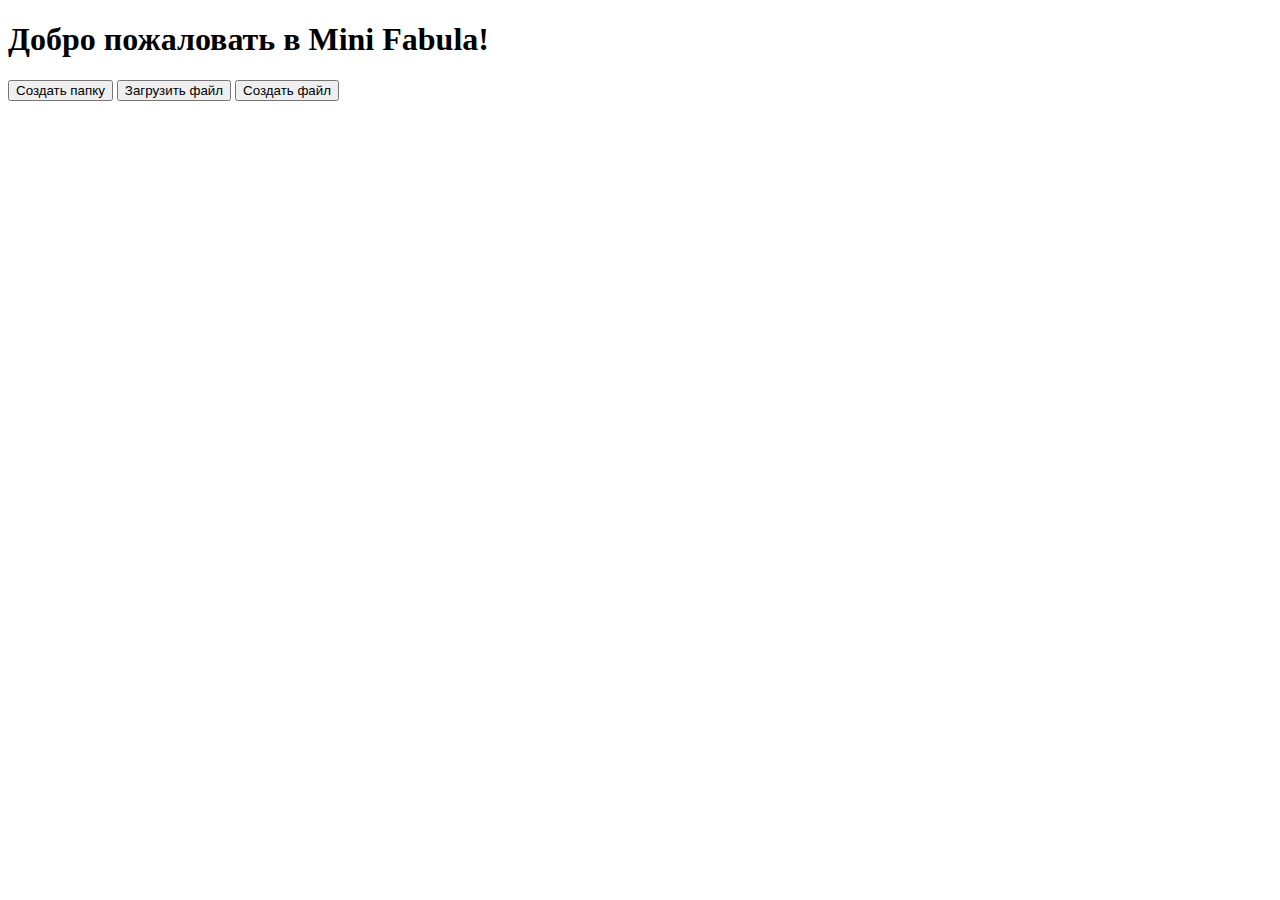
<file: index.html>
<!DOCTYPE html>
<html lang="ru">
<head>
    <meta charset="UTF-8">
    <title>Mini Fabula</title>
</head>
<body>
    <h1>Добро пожаловать в Mini Fabula!</h1>

    <button onclick="createFolder()">Создать папку</button>
    <button onclick="uploadFile()">Загрузить файл</button>
    <button onclick="createFile()">Создать файл</button>

    <!-- Статус загрузки файла будет появляться здесь -->
    <div id="upload-status" style="margin-top: 10px; color: #28a745; font-weight: bold;"></div>

    <script src="js/folders.js"></script>
</body>
</html>
</file>
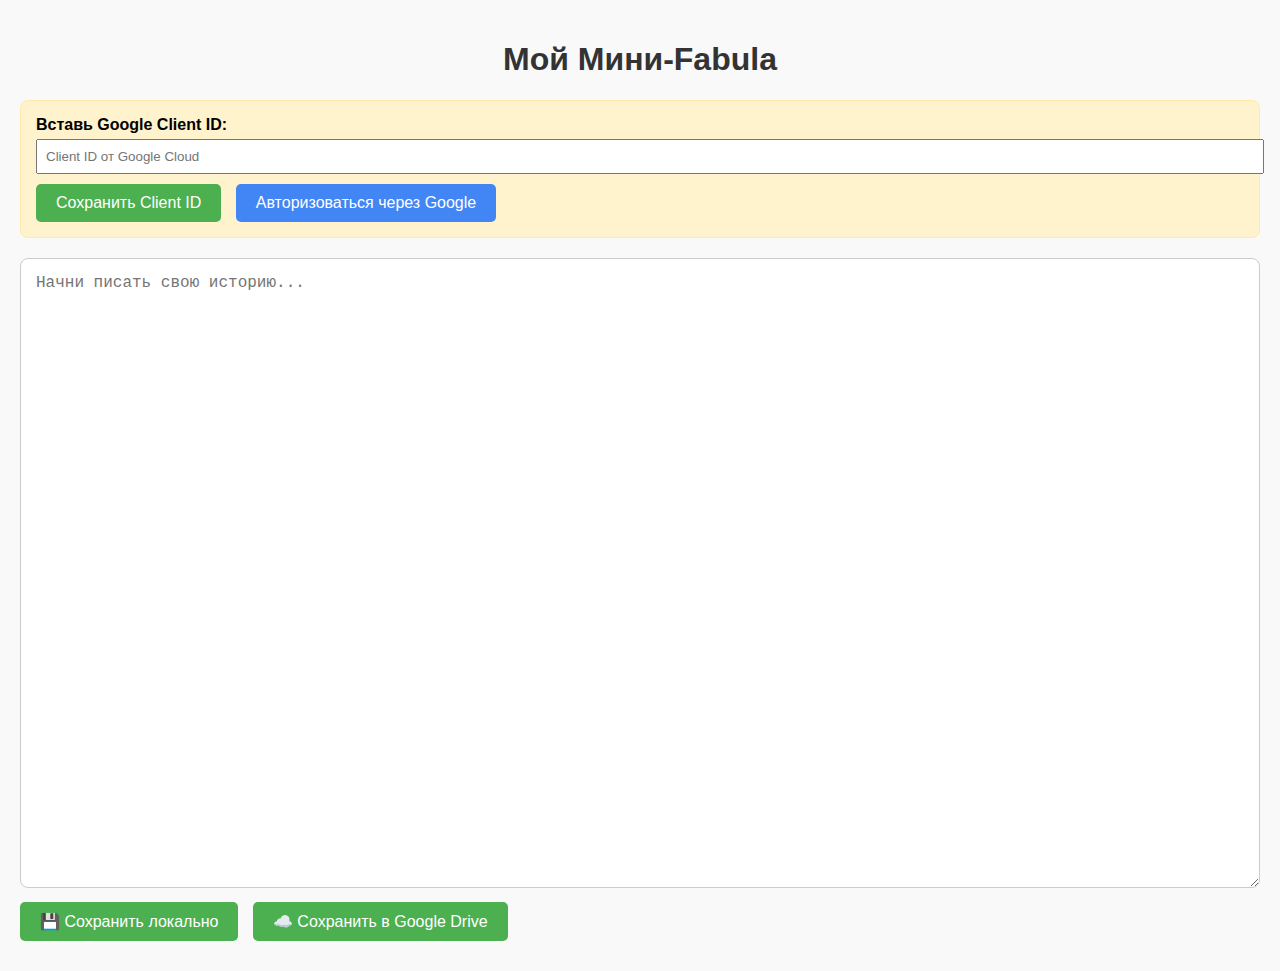
<file: mini-fabula.html>
<!DOCTYPE html>
<html lang="ru">
<head>
  <meta charset="UTF-8">
  <title>Мой Мини-Fabula</title>
  <style>
    body {
      font-family: 'Segoe UI', Tahoma, Geneva, Verdana, sans-serif;
      background: #f9f9f9;
      margin: 0;
      padding: 20px;
    }
    h1 {
      color: #333;
      text-align: center;
    }
    textarea {
      width: 100%;
      height: 70vh;
      font-size: 16px;
      padding: 15px;
      border: 1px solid #ccc;
      border-radius: 8px;
      resize: vertical;
      box-sizing: border-box;
    }
    button {
      margin-top: 10px;
      padding: 10px 20px;
      font-size: 16px;
      background-color: #4CAF50;
      color: white;
      border: none;
      border-radius: 5px;
      cursor: pointer;
      margin-right: 10px;
    }
    button:hover {
      background-color: #45a049;
    }
    #status {
      margin-top: 10px;
      color: #555;
      font-weight: bold;
    }
    .token-section {
      background: #fff3cd;
      border: 1px solid #ffeaa7;
      padding: 15px;
      border-radius: 8px;
      margin-bottom: 20px;
    }
  </style>
</head>
<body>

  <h1>Мой Мини-Fabula</h1>
  
  <!-- Поле для ввода Client ID -->
  <div class="token-section">
    <label><strong>Вставь Google Client ID:</strong></label><br>
    <input type="text" id="googleClientId" style="width: 100%; padding: 8px; margin-top: 5px;" placeholder="Client ID от Google Cloud">
    <button onclick="saveClientId()" style="margin-top: 10px;">Сохранить Client ID</button>
    <button onclick="authenticate()" style="margin-top: 10px; background-color: #4285F4;">Авторизоваться через Google</button>
  </div>

  <textarea id="editor" placeholder="Начни писать свою историю..."></textarea>
  <br>
  <button onclick="saveLocally()">💾 Сохранить локально</button>
  <button onclick="saveToGoogleDrive()">☁️ Сохранить в Google Drive</button>
  <div id="status"></div>

  <script>
    // === Настройки ===
    let GOOGLE_CLIENT_ID = localStorage.getItem('googleClientId') || '';
    const FILE_NAME = "fabula_story.txt";
    let accessToken = '';

    // Показать сохранённый Client ID
    if (GOOGLE_CLIENT_ID) {
      document.getElementById('googleClientId').value = GOOGLE_CLIENT_ID;
    }

    // Загрузить текст при открытии страницы
    const savedText = localStorage.getItem('fabulaText');
    if (savedText) {
      document.getElementById('editor').value = savedText;
    }

    // Автосохранение каждые 10 секунд
    setInterval(() => {
      const text = document.getElementById('editor').value;
      localStorage.setItem('fabulaText', text);
    }, 10000);

    // Сохранить Client ID
    function saveClientId() {
      const clientId = document.getElementById('googleClientId').value.trim();
      if (clientId) {
        localStorage.setItem('googleClientId', clientId);
        GOOGLE_CLIENT_ID = clientId;
        showStatus("✅ Client ID сохранён!");
      } else {
        showStatus("❌ Введите Client ID");
      }
    }

    // Авторизация через Google
    function authenticate() {
      if (!GOOGLE_CLIENT_ID) {
        showStatus("❌ Сначала вставь Client ID!");
        return;
      }

      const authUrl = `https://accounts.google.com/o/oauth2/v2/auth?` +
        `client_id=${GOOGLE_CLIENT_ID}&` +
        `redirect_uri=http://localhost:8000&` +
        `response_type=token&` +
        `scope=https://www.googleapis.com/auth/drive.file`;

      window.location = authUrl;
    }

    // Проверка токена из URL
    function checkTokenFromUrl() {
      const hash = window.location.hash;
      if (hash) {
        const params = new URLSearchParams(hash.substring(1));
        accessToken = params.get('access_token');
        if (accessToken) {
          showStatus("✅ Авторизация успешна!");
          // Очистить URL от токена
          window.history.replaceState({}, document.title, "/");
        }
      }
    }

    // Сохранить локально
    function saveLocally() {
      const text = document.getElementById('editor').value;
      const blob = new Blob([text], { type: 'text/plain' });
      const a = document.createElement('a');
      a.href = URL.createObjectURL(blob);
      a.download = FILE_NAME;
      a.click();
      showStatus("💾 Файл сохранён локально");
    }

    // Сохранить в Google Drive
    async function saveToGoogleDrive() {
      if (!accessToken) {
        showStatus("❌ Сначала авторизуйся через Google!");
        return;
      }

      const text = document.getElementById('editor').value;
      const blob = new Blob([text], { type: 'text/plain' });

      showStatus("⏳ Загрузка в Google Drive...");

      try {
        const metadata = {
          name: FILE_NAME,
          mimeType: 'text/plain'
        };

        const form = new FormData();
        form.append('metadata', new Blob([JSON.stringify(metadata)], { type: 'application/json' }));
        form.append('file', blob);

        const response = await fetch('https://www.googleapis.com/upload/drive/v3/files?uploadType=multipart', {
          method: 'POST',
          headers: {
            'Authorization': `Bearer ${accessToken}`
          },
          body: form
        });

        if (response.ok) {
          showStatus("✅ Файл успешно сохранён в Google Drive!");
        } else {
          const error = await response.json();
          throw new Error(error.error.message);
        }
      } catch (error) {
        console.error(error);
        showStatus("❌ Ошибка: " + error.message);
      }
    }

    function showStatus(message) {
      document.getElementById('status').innerText = message;
    }

    // Проверить токен при загрузке страницы
    checkTokenFromUrl();
  </script>

</body>
</html>
</file>
